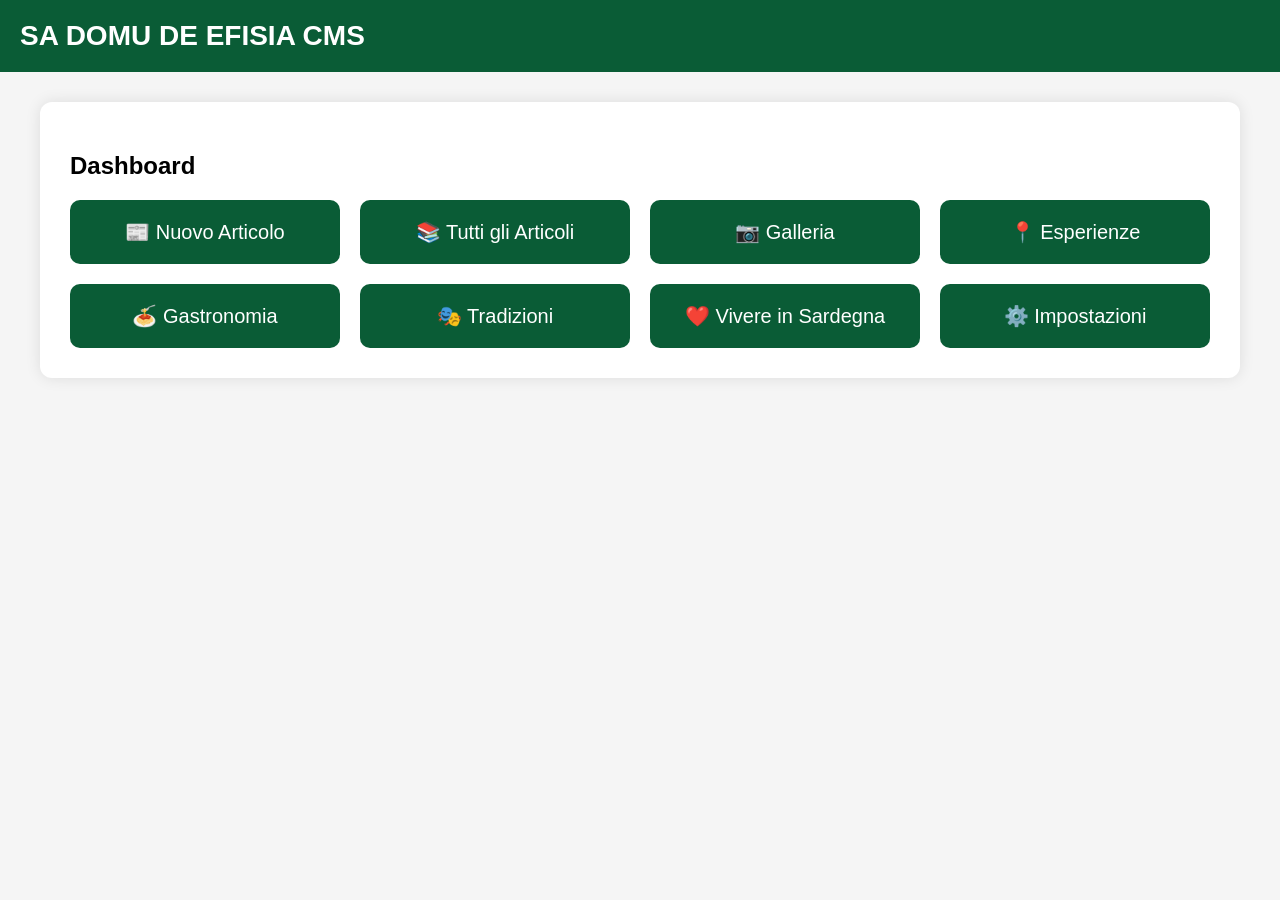
<file: admin/index.html>
<!DOCTYPE html>
<html lang="it">
<head>
<meta charset="UTF-8">
<meta name="viewport" content="width=device-width, initial-scale=1">
<title>Sa Domu De Efisia CMS</title>

<style>

body{
margin:0;
font-family:Arial,Helvetica,sans-serif;
background:#f5f5f5;
}

header{

background:#0a5c36;
color:white;
padding:20px;
font-size:28px;
font-weight:bold;

}

.container{

max-width:1200px;
margin:auto;
padding:30px;

}

.card{

background:white;
border-radius:12px;
padding:30px;
box-shadow:0 0 15px rgba(0,0,0,.1);

}

.grid{

display:grid;
grid-template-columns:repeat(auto-fit,minmax(250px,1fr));
gap:20px;

}

.button{

display:block;
padding:20px;
background:#0a5c36;
color:white;
text-decoration:none;
border-radius:10px;
text-align:center;
font-size:20px;

}

.button:hover{

background:#0d7d49;

}

</style>

</head>

<body>

<header>

SA DOMU DE EFISIA CMS

</header>

<div class="container">

<div class="card">

<h2>Dashboard</h2>

<div class="grid">

<a class="button" href="#">📰 Nuovo Articolo</a>

<a class="button" href="#">📚 Tutti gli Articoli</a>

<a class="button" href="#">📷 Galleria</a>

<a class="button" href="#">📍 Esperienze</a>

<a class="button" href="#">🍝 Gastronomia</a>

<a class="button" href="#">🎭 Tradizioni</a>

<a class="button" href="#">❤️ Vivere in Sardegna</a>

<a class="button" href="#">⚙️ Impostazioni</a>

</div>

</div>

</div>

</body>

</html>
</file>
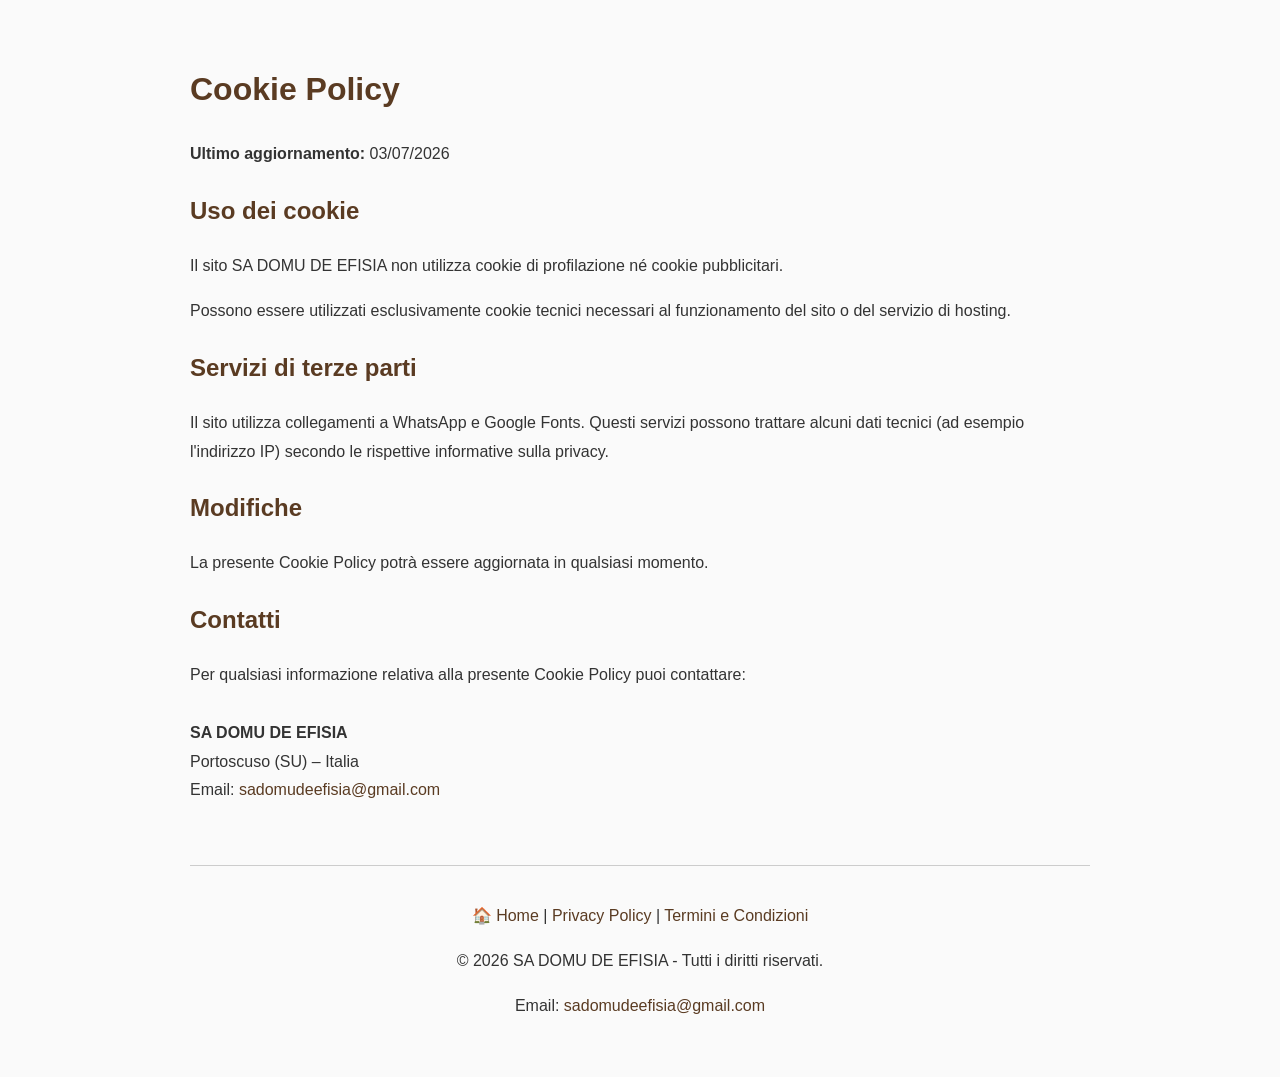
<file: cookie.html>
<!DOCTYPE html>
<html lang="it">
<head>
<meta charset="UTF-8">
<meta name="viewport" content="width=device-width, initial-scale=1.0">
<title>Cookie Policy - SA DOMU DE EFISIA</title>

<style>
body{
font-family:Arial,sans-serif;
max-width:900px;
margin:auto;
padding:40px;
line-height:1.8;
background:#fafafa;
color:#333;
}

h1,h2{
color:#5A3B22;
}

a{
color:#5A3B22;
text-decoration:none;
}

footer{
margin-top:60px;
padding-top:20px;
border-top:1px solid #ccc;
text-align:center;
}
</style>

</head>

<body>

<h1>Cookie Policy</h1>

<p><strong>Ultimo aggiornamento:</strong> 03/07/2026</p>

<h2>Uso dei cookie</h2>

<p>
Il sito SA DOMU DE EFISIA non utilizza cookie di profilazione né cookie pubblicitari.
</p>

<p>
Possono essere utilizzati esclusivamente cookie tecnici necessari al funzionamento del sito o del servizio di hosting.
</p>

<h2>Servizi di terze parti</h2>

<p>
Il sito utilizza collegamenti a WhatsApp e Google Fonts. Questi servizi possono trattare alcuni dati tecnici (ad esempio l'indirizzo IP) secondo le rispettive informative sulla privacy.
</p>

<h2>Modifiche</h2>

<p>
La presente Cookie Policy potrà essere aggiornata in qualsiasi momento.
</p>
<h2>Contatti</h2>

<p>
Per qualsiasi informazione relativa alla presente Cookie Policy puoi contattare:

<br><br>

<strong>SA DOMU DE EFISIA</strong><br>
Portoscuso (SU) – Italia<br>

Email:
<a href="mailto:sadomudeefisia@gmail.com">
sadomudeefisia@gmail.com
</a>
</p>
<footer>

<p>
<a href="index.html">🏠 Home</a> |
<a href="privacy.html">Privacy Policy</a> |
<a href="termini.html">Termini e Condizioni</a>
</p>

<p>
© 2026 SA DOMU DE EFISIA - Tutti i diritti riservati.
</p>

<p>
Email:
<a href="mailto:sadomudeefisia@gmail.com">
sadomudeefisia@gmail.com
</a>
</p>

</footer>

</body>
</html>
</file>
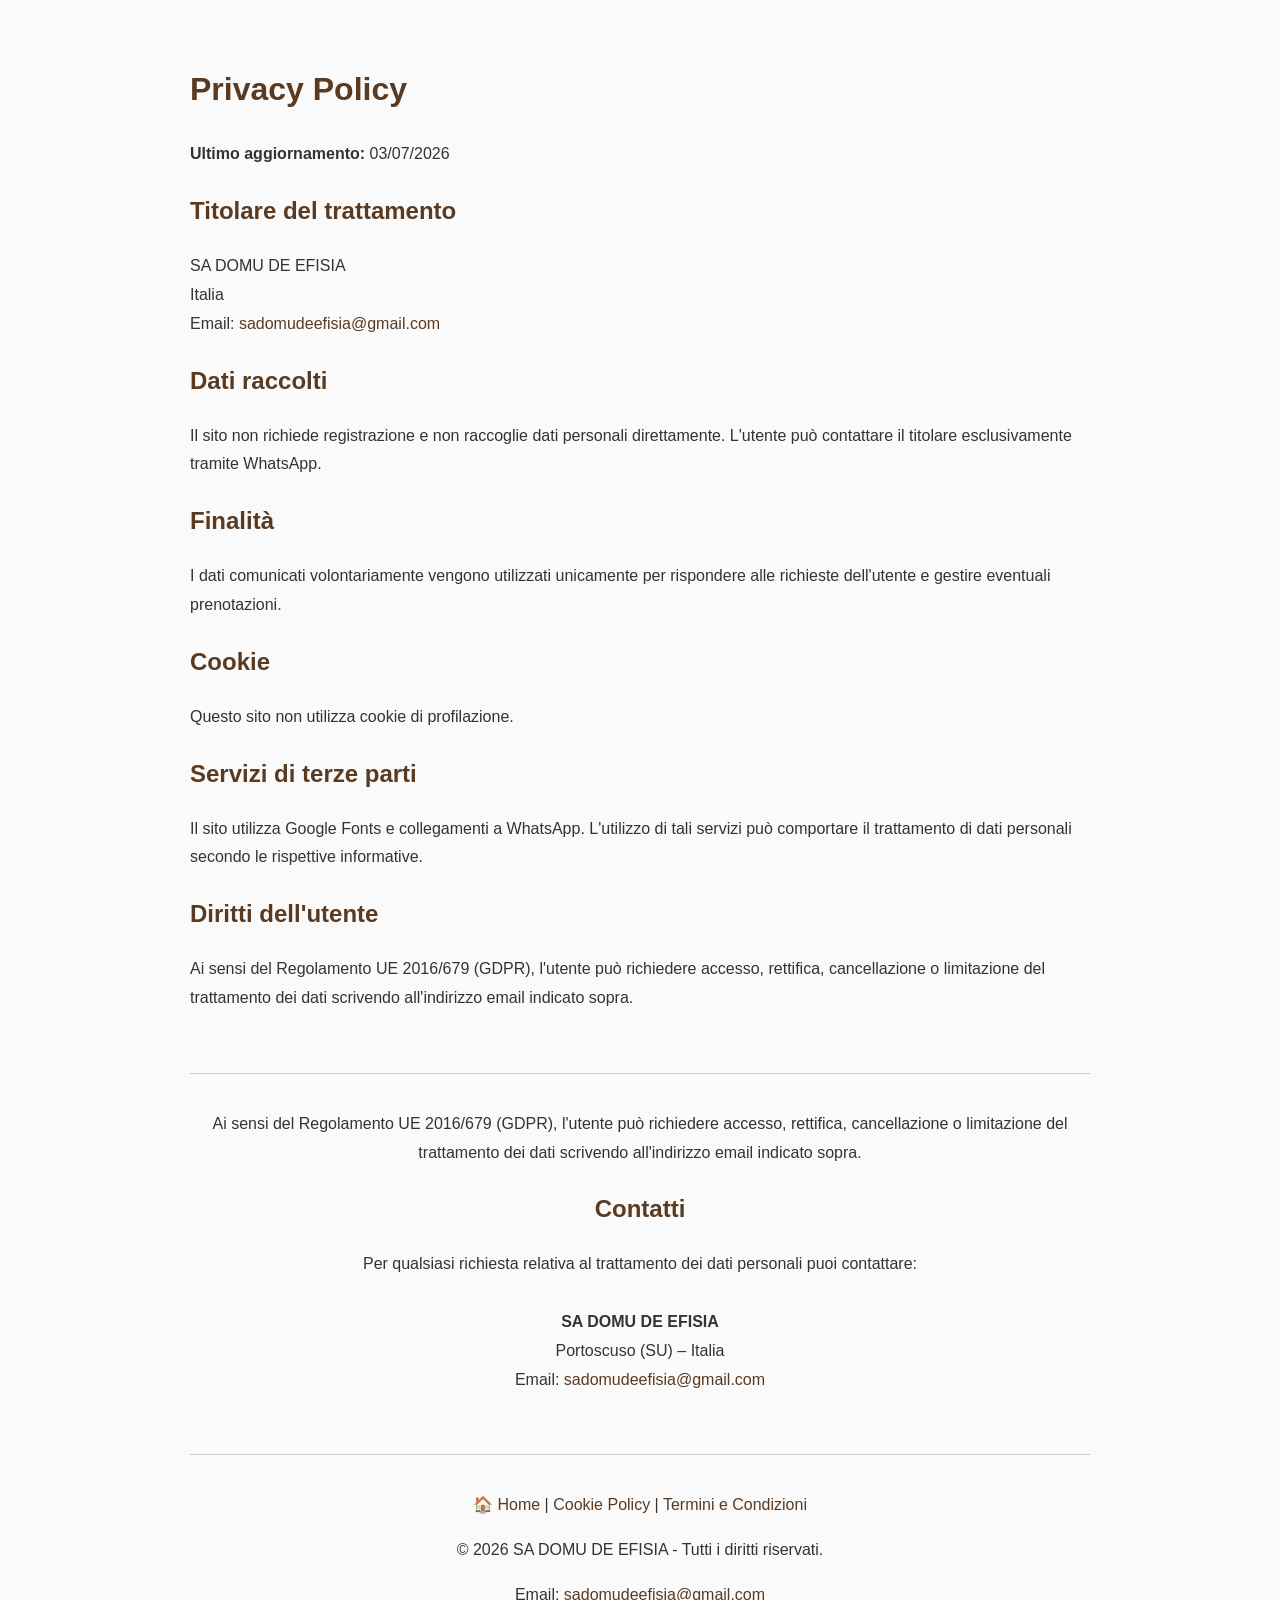
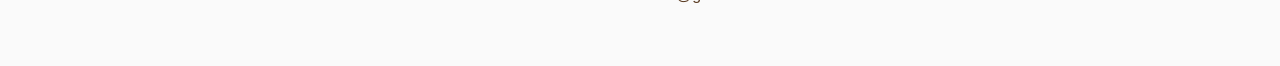
<file: privacy.html>
<!DOCTYPE html>
<html lang="it">
<head>
<meta charset="UTF-8">
<meta name="viewport" content="width=device-width, initial-scale=1.0">
<title>Privacy Policy - SA DOMU DE EFISIA</title>

<style>
body{
font-family:Arial,sans-serif;
max-width:900px;
margin:auto;
padding:40px;
line-height:1.8;
background:#fafafa;
color:#333;
}

h1,h2{
color:#5A3B22;
}

a{
color:#5A3B22;
text-decoration:none;
}

footer{
margin-top:60px;
padding-top:20px;
border-top:1px solid #ccc;
text-align:center;
}
</style>

</head>

<body>

<h1>Privacy Policy</h1>

<p><strong>Ultimo aggiornamento:</strong> 03/07/2026</p>

<h2>Titolare del trattamento</h2>

<p>
SA DOMU DE EFISIA<br>
Italia<br>
Email:
<a href="mailto:sadomudeefisia@gmail.com">
sadomudeefisia@gmail.com
</a>
</p>

<h2>Dati raccolti</h2>

<p>
Il sito non richiede registrazione e non raccoglie dati personali direttamente.
L'utente può contattare il titolare esclusivamente tramite WhatsApp.
</p>

<h2>Finalità</h2>

<p>
I dati comunicati volontariamente vengono utilizzati unicamente per rispondere alle richieste dell'utente e gestire eventuali prenotazioni.
</p>

<h2>Cookie</h2>

<p>
Questo sito non utilizza cookie di profilazione.
</p>

<h2>Servizi di terze parti</h2>

<p>
Il sito utilizza Google Fonts e collegamenti a WhatsApp.
L'utilizzo di tali servizi può comportare il trattamento di dati personali secondo le rispettive informative.
</p>

<h2>Diritti dell'utente</h2>

<p>
Ai sensi del Regolamento UE 2016/679 (GDPR), l'utente può richiedere accesso, rettifica, cancellazione o limitazione del trattamento dei dati scrivendo all'indirizzo email indicato sopra.
</p>

<footer>

<p>
Ai sensi del Regolamento UE 2016/679 (GDPR), l'utente può richiedere accesso, rettifica, cancellazione o limitazione del trattamento dei dati scrivendo all'indirizzo email indicato sopra.
</p>

<h2>Contatti</h2>

<p>
Per qualsiasi richiesta relativa al trattamento dei dati personali puoi contattare:

<br><br>

<strong>SA DOMU DE EFISIA</strong><br>
Portoscuso (SU) – Italia<br>

Email:
<a href="mailto:sadomudeefisia@gmail.com">
sadomudeefisia@gmail.com
</a>
</p>

<footer>

<p>
<a href="index.html">🏠 Home</a> |
<a href="cookie.html">Cookie Policy</a> |
<a href="termini.html">Termini e Condizioni</a>
</p>

<p>
© 2026 SA DOMU DE EFISIA - Tutti i diritti riservati.
</p>

<p>
Email:
<a href="mailto:sadomudeefisia@gmail.com">
sadomudeefisia@gmail.com
</a>
</p>

</footer>

</body>
</html>
</file>
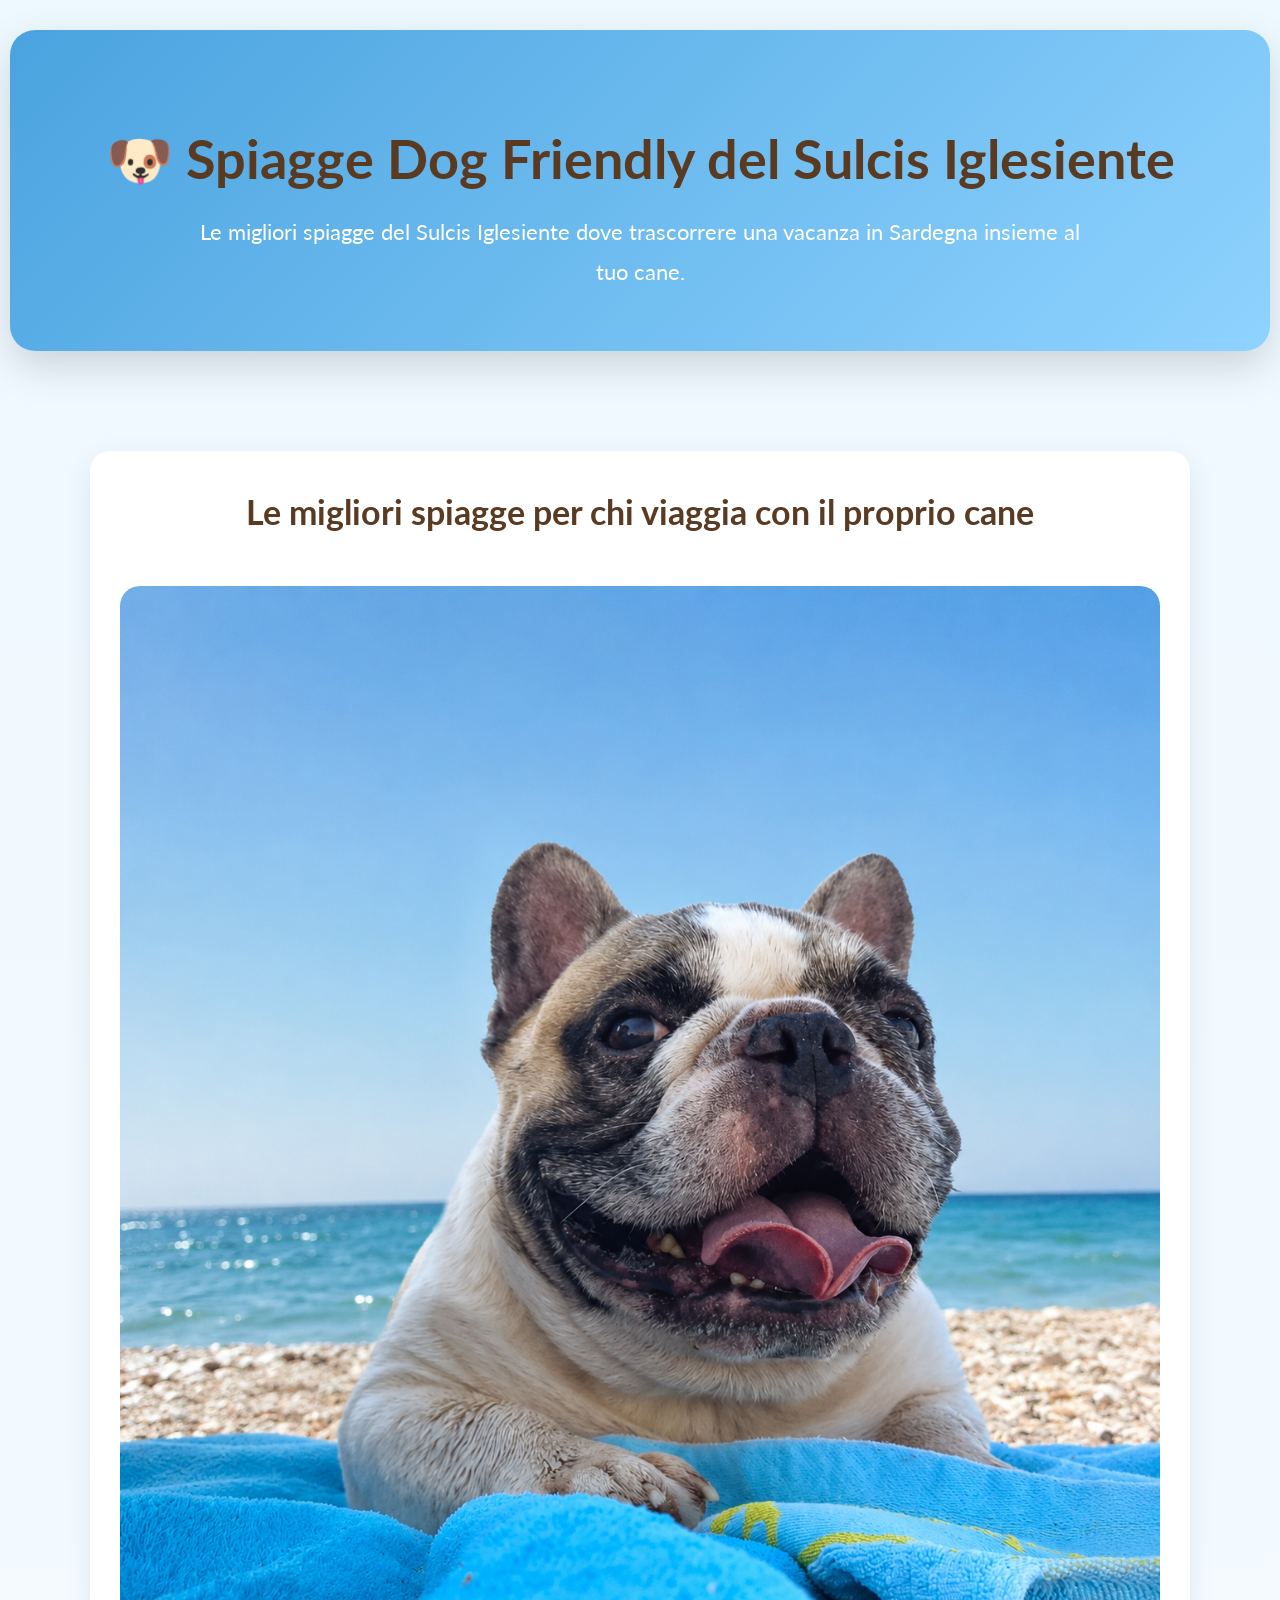
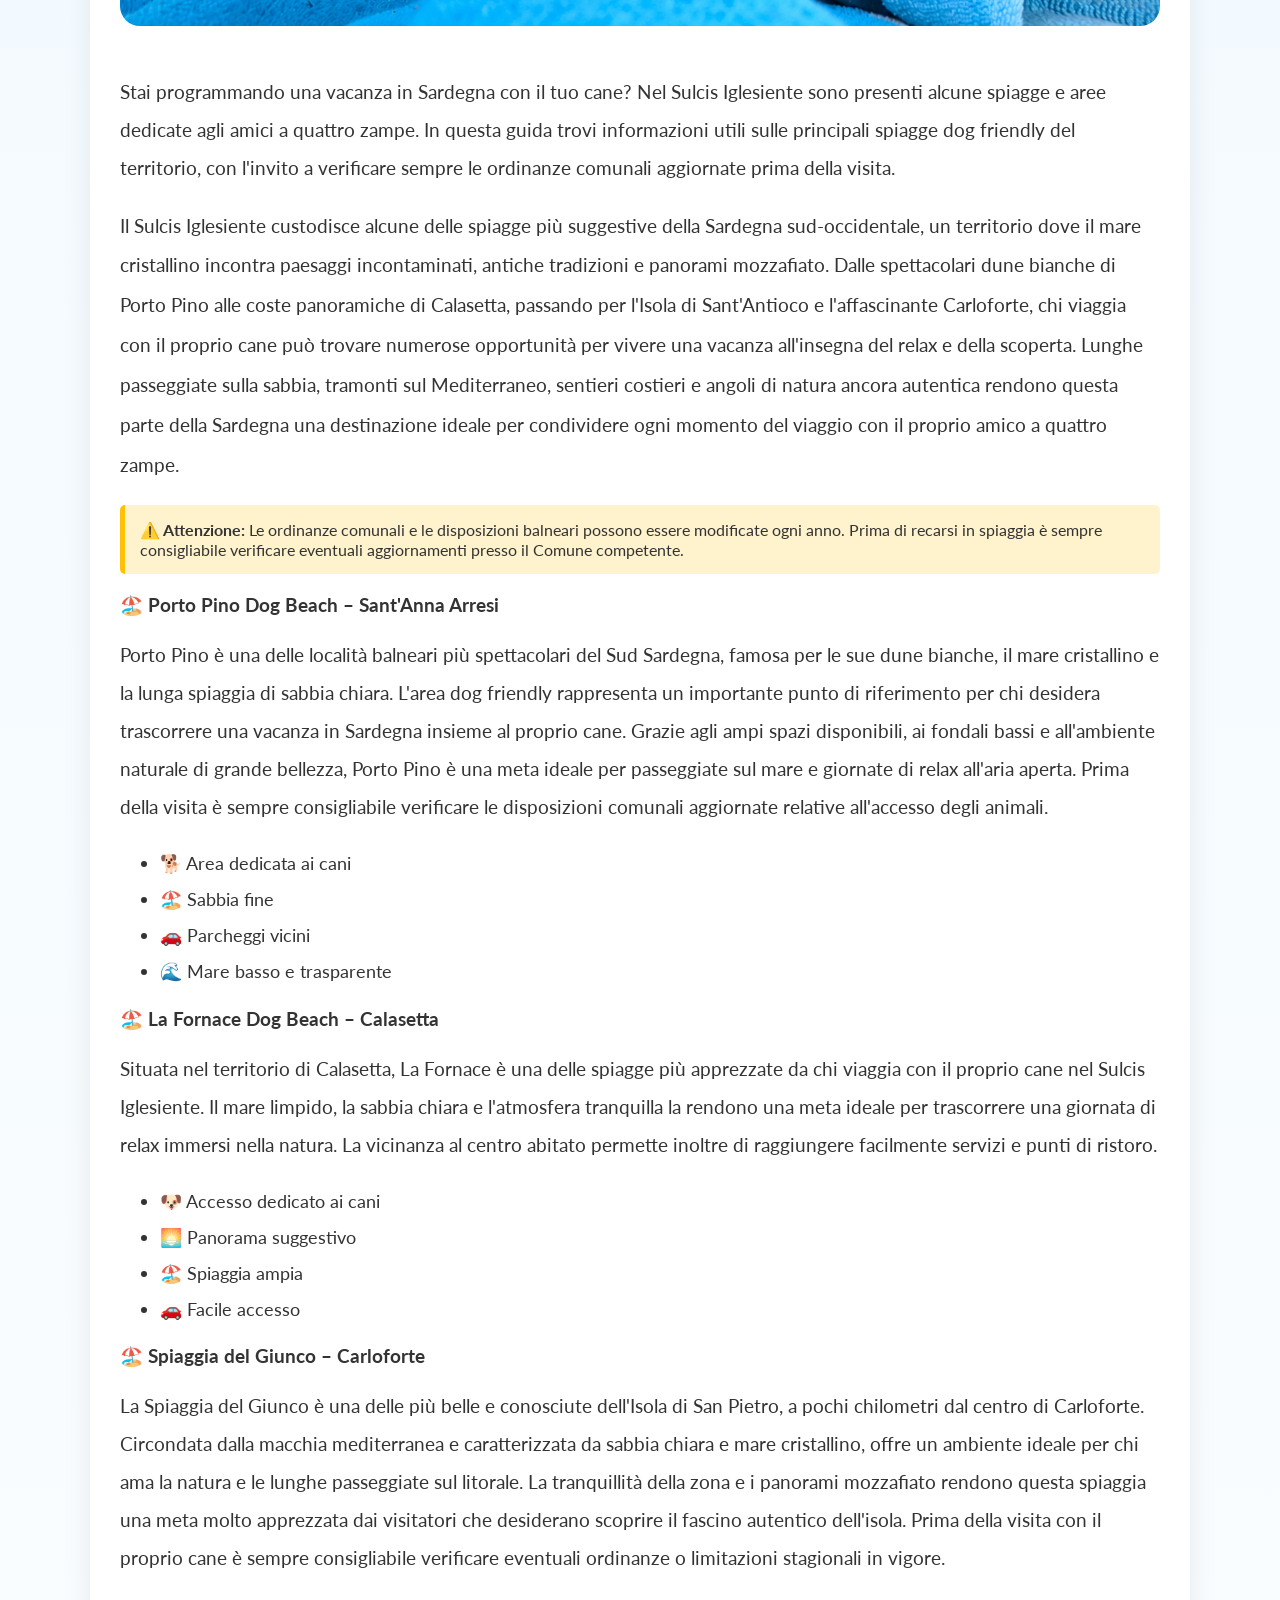
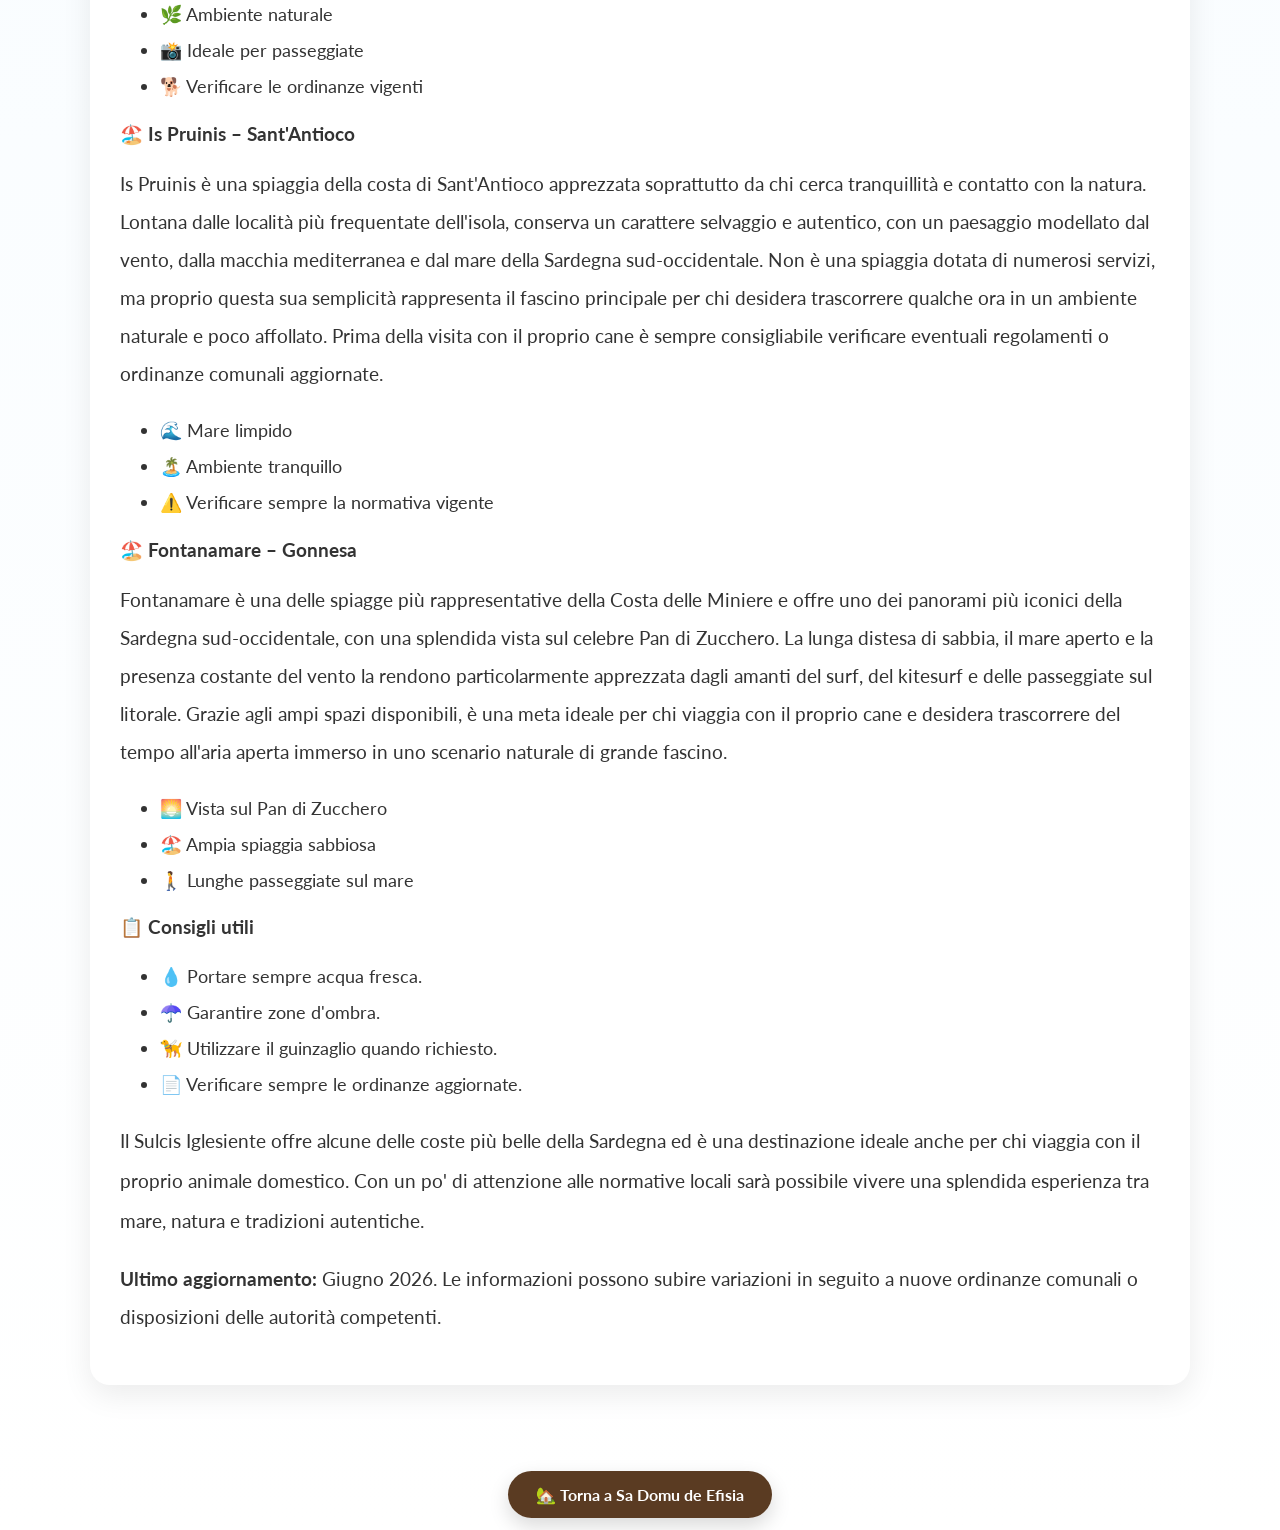
<file: spiagge-cani.html>
<!DOCTYPE html>
<html lang="it">
<head>

<meta charset="UTF-8">
<meta name="viewport" content="width=device-width, initial-scale=1.0">

<title>Spiagge Dog Friendly del Sulcis Iglesiente | Vacanze in Sardegna con il cane</title>
<meta name="description" content="Guida alle spiagge dog friendly del Sulcis Iglesiente: Porto Pino, Calasetta, Carloforte, Sant'Antioco e Gonnesa. Informazioni utili per chi viaggia in Sardegna con il proprio cane.">

<link href="https://fonts.googleapis.com/css2?family=Lato:wght@300;400;700&display=swap" rel="stylesheet">

<style>

body{
margin:0;
font-family:'Lato',sans-serif;
background:linear-gradient(to bottom,#eef8ff,#ffffff);
color:#333;
}

.container{
max-width:1100px;
margin:auto;
padding:40px 20px;
}

.hero{
background:white;
padding:30px;
border-radius:20px;
box-shadow:0 10px 30px rgba(0,0,0,0.08);
}

.hero img{
width:100%;
border-radius:20px;
margin:25px 0;
}

h1{
text-align:center;
font-size:48px;
color:#5A3B22;
}

h2{
color:#5A3B22;
margin-top:40px;
}

p{
line-height:2;
font-size:19px;
}

ul{
line-height:2;
font-size:18px;
}

.alert{
background:#fff3cd;
padding:20px;
border-left:6px solid #ffc107;
border-radius:10px;
margin:30px 0;
}

.card{
background:white;
padding:25px;
margin:30px 0;
border-radius:18px;
box-shadow:0 8px 20px rgba(0,0,0,0.08);
}

.footer{
text-align:center;
margin-top:50px;
color:#666;
}

</style>

</head>
<body>

<div style="
background:linear-gradient(135deg,#4aa3df,#8fd3ff);
padding:60px 30px;
border-radius:25px;
text-align:center;
color:white;
box-shadow:0 15px 40px rgba(0,0,0,0.15);
margin:30px auto;
max-width:1200px;
">

<h1 style="font-size:54px;margin-bottom:20px;">
🐶 Spiagge Dog Friendly del Sulcis Iglesiente
</h1>

<p style="
max-width:900px;
margin:auto;
font-size:22px;
line-height:1.8;
">
Le migliori spiagge del Sulcis Iglesiente dove trascorrere una vacanza in Sardegna insieme al tuo cane.
</p>

</div>

<section id="spiagge-cani" style="max-width:1200px;margin:40px auto;padding:20px;">

<div class="container">

<div class="hero">

<h2 style="
text-align:center;
font-size:34px;
color:#5A3B22;
margin-top:10px;
">
Le migliori spiagge per chi viaggia con il proprio cane
</h2>


<img src="images/cane-spiaggia-sardegna.jpg"
alt="Cane in spiaggia nel Sulcis Iglesiente">

<p>
Stai programmando una vacanza in Sardegna con il tuo cane? Nel Sulcis Iglesiente sono presenti alcune spiagge e aree dedicate agli amici a quattro zampe. In questa guida trovi informazioni utili sulle principali spiagge dog friendly del territorio, con l'invito a verificare sempre le ordinanze comunali aggiornate prima della visita.
</p>
<p style="line-height:2.1;font-size:19px;">
Il Sulcis Iglesiente custodisce alcune delle spiagge più suggestive della Sardegna sud-occidentale, un territorio dove il mare cristallino incontra paesaggi incontaminati, antiche tradizioni e panorami mozzafiato. Dalle spettacolari dune bianche di Porto Pino alle coste panoramiche di Calasetta, passando per l'Isola di Sant'Antioco e l'affascinante Carloforte, chi viaggia con il proprio cane può trovare numerose opportunità per vivere una vacanza all'insegna del relax e della scoperta. Lunghe passeggiate sulla sabbia, tramonti sul Mediterraneo, sentieri costieri e angoli di natura ancora autentica rendono questa parte della Sardegna una destinazione ideale per condividere ogni momento del viaggio con il proprio amico a quattro zampe.
</p>

<div style="background:#fff3cd;padding:15px;border-left:5px solid #ffc107;border-radius:5px;margin:20px 0;">
<strong>⚠️ Attenzione:</strong>
Le ordinanze comunali e le disposizioni balneari possono essere modificate ogni anno. Prima di recarsi in spiaggia è sempre consigliabile verificare eventuali aggiornamenti presso il Comune competente.
</div>

<h3>🏖️ Porto Pino Dog Beach – Sant'Anna Arresi</h3>

<p>
Porto Pino è una delle località balneari più spettacolari del Sud Sardegna, famosa per le sue dune bianche, il mare cristallino e la lunga spiaggia di sabbia chiara. L'area dog friendly rappresenta un importante punto di riferimento per chi desidera trascorrere una vacanza in Sardegna insieme al proprio cane. Grazie agli ampi spazi disponibili, ai fondali bassi e all'ambiente naturale di grande bellezza, Porto Pino è una meta ideale per passeggiate sul mare e giornate di relax all'aria aperta. Prima della visita è sempre consigliabile verificare le disposizioni comunali aggiornate relative all'accesso degli animali.
</p>

<ul>
<li>🐕 Area dedicata ai cani</li>
<li>🏖️ Sabbia fine</li>
<li>🚗 Parcheggi vicini</li>
<li>🌊 Mare basso e trasparente</li>
</ul>

<h3>🏖️ La Fornace Dog Beach – Calasetta</h3>

<p>
Situata nel territorio di Calasetta, La Fornace è una delle spiagge più apprezzate da chi viaggia con il proprio cane nel Sulcis Iglesiente. Il mare limpido, la sabbia chiara e l'atmosfera tranquilla la rendono una meta ideale per trascorrere una giornata di relax immersi nella natura. La vicinanza al centro abitato permette inoltre di raggiungere facilmente servizi e punti di ristoro.

</p>

<ul>
<li>🐶 Accesso dedicato ai cani</li>
<li>🌅 Panorama suggestivo</li>
<li>🏖️ Spiaggia ampia</li>
<li>🚗 Facile accesso</li>
</ul>

<h3>🏖️ Spiaggia del Giunco – Carloforte</h3>

<p>
La Spiaggia del Giunco è una delle più belle e conosciute dell'Isola di San Pietro, a pochi chilometri dal centro di Carloforte. Circondata dalla macchia mediterranea e caratterizzata da sabbia chiara e mare cristallino, offre un ambiente ideale per chi ama la natura e le lunghe passeggiate sul litorale. La tranquillità della zona e i panorami mozzafiato rendono questa spiaggia una meta molto apprezzata dai visitatori che desiderano scoprire il fascino autentico dell'isola. Prima della visita con il proprio cane è sempre consigliabile verificare eventuali ordinanze o limitazioni stagionali in vigore.
</p>

<ul>
<li>🌿 Ambiente naturale</li>
<li>📸 Ideale per passeggiate</li>
<li>🐕 Verificare le ordinanze vigenti</li>
</ul>

<h3>🏖️ Is Pruinis – Sant'Antioco</h3>

<p>
Is Pruinis è una spiaggia della costa di Sant'Antioco apprezzata soprattutto da chi cerca tranquillità e contatto con la natura. Lontana dalle località più frequentate dell'isola, conserva un carattere selvaggio e autentico, con un paesaggio modellato dal vento, dalla macchia mediterranea e dal mare della Sardegna sud-occidentale. Non è una spiaggia dotata di numerosi servizi, ma proprio questa sua semplicità rappresenta il fascino principale per chi desidera trascorrere qualche ora in un ambiente naturale e poco affollato. Prima della visita con il proprio cane è sempre consigliabile verificare eventuali regolamenti o ordinanze comunali aggiornate.
</p>

<ul>
<li>🌊 Mare limpido</li>
<li>🏝️ Ambiente tranquillo</li> 
<li>⚠️ Verificare sempre la normativa vigente</li>
</ul>

<h3>🏖️ Fontanamare – Gonnesa</h3>

<p>
Fontanamare è una delle spiagge più rappresentative della Costa delle Miniere e offre uno dei panorami più iconici della Sardegna sud-occidentale, con una splendida vista sul celebre Pan di Zucchero. La lunga distesa di sabbia, il mare aperto e la presenza costante del vento la rendono particolarmente apprezzata dagli amanti del surf, del kitesurf e delle passeggiate sul litorale. Grazie agli ampi spazi disponibili, è una meta ideale per chi viaggia con il proprio cane e desidera trascorrere del tempo all'aria aperta immerso in uno scenario naturale di grande fascino.
</p>

<ul>
<li>🌅 Vista sul Pan di Zucchero</li>
<li>🏖️ Ampia spiaggia sabbiosa</li>
<li>🚶 Lunghe passeggiate sul mare</li>
</ul>

<h3>📋 Consigli utili</h3>

<ul>
<li>💧 Portare sempre acqua fresca.</li>
<li>☂️ Garantire zone d'ombra.</li>
<li>🦮 Utilizzare il guinzaglio quando richiesto.</li>
<li>📄 Verificare sempre le ordinanze aggiornate.</li>
</ul>
<p style="line-height:2.1;font-size:19px;">
Il Sulcis Iglesiente offre alcune delle coste più belle della Sardegna ed è una destinazione ideale anche per chi viaggia con il proprio animale domestico. Con un po' di attenzione alle normative locali sarà possibile vivere una splendida esperienza tra mare, natura e tradizioni autentiche.
</p>
<p>
<strong>Ultimo aggiornamento:</strong> Giugno 2026. Le informazioni possono subire variazioni in seguito a nuove ordinanze comunali o disposizioni delle autorità competenti.
</p>
</div>
</div>
</section>  

<div style="text-align:center;margin:25px 0;">
<a href="index.html" style="
background:#5A3B22;
color:white;
padding:14px 28px;
border-radius:40px;
text-decoration:none;
font-weight:bold;
box-shadow:0 8px 20px rgba(0,0,0,0.15);
">
🏡 Torna a Sa Domu de Efisia
</a>
</div>

</body>
</html>
</file>
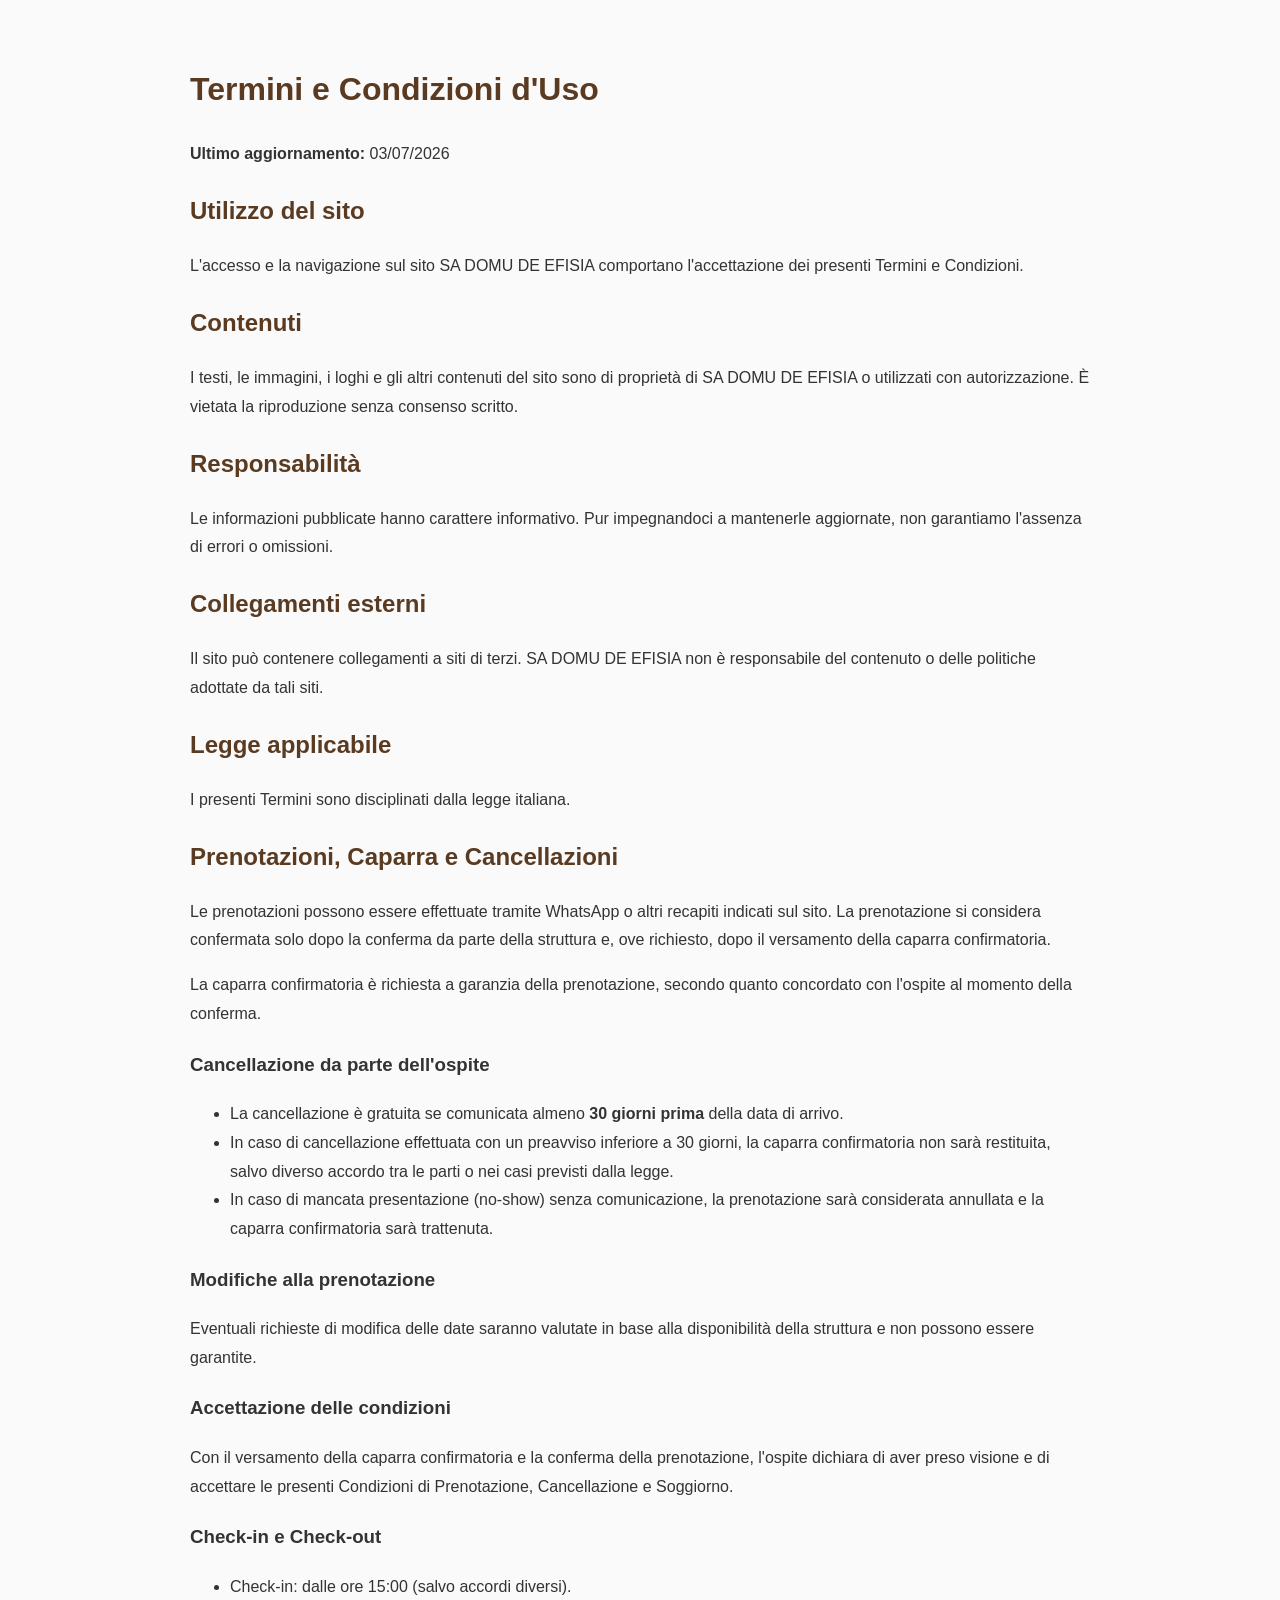
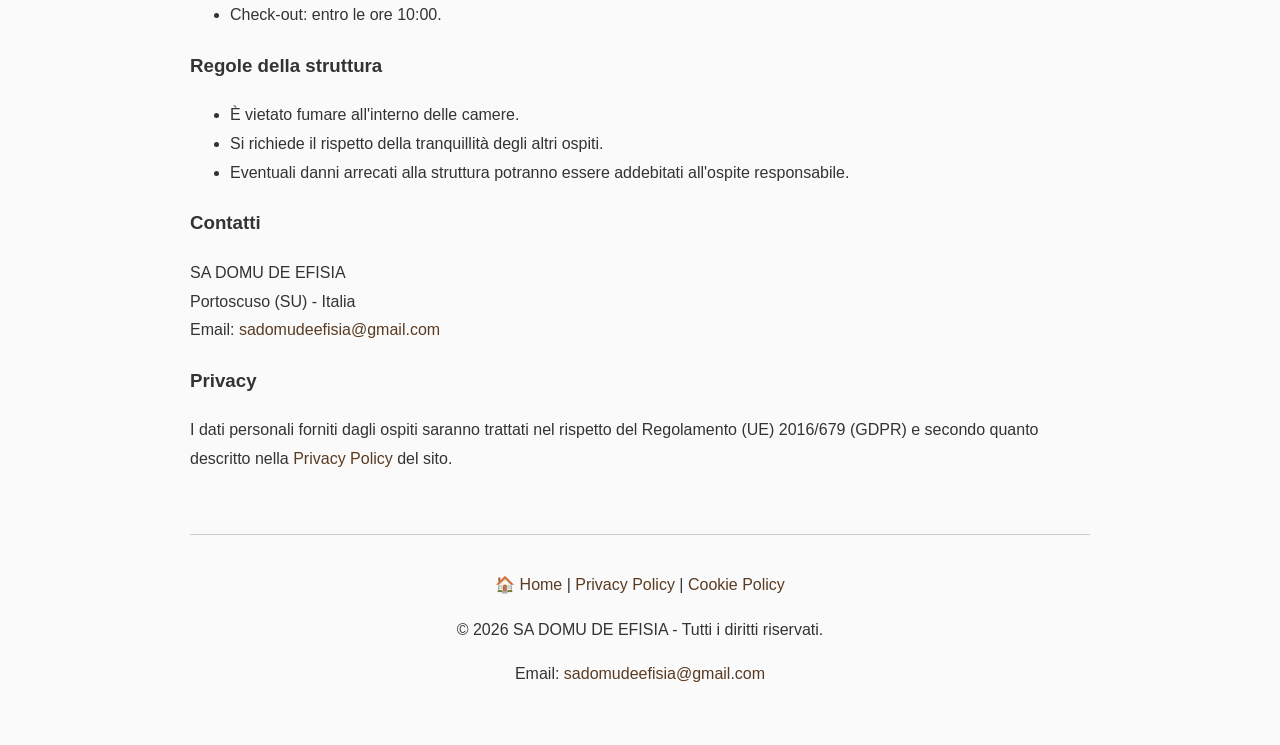
<file: termini.html>
<!DOCTYPE html>
<html lang="it">
<head>
<meta charset="UTF-8">
<meta name="viewport" content="width=device-width, initial-scale=1.0">
<title>Termini e Condizioni - SA DOMU DE EFISIA</title>

<style>
body{
font-family:Arial,sans-serif;
max-width:900px;
margin:auto;
padding:40px;
line-height:1.8;
background:#fafafa;
color:#333;
}
h1,h2{
color:#5A3B22;
}
a{
color:#5A3B22;
text-decoration:none;
}
footer{
margin-top:60px;
padding-top:20px;
border-top:1px solid #ccc;
text-align:center;
}
</style>
</head>

<body>

<h1>Termini e Condizioni d'Uso</h1>

<p><strong>Ultimo aggiornamento:</strong> 03/07/2026</p>

<h2>Utilizzo del sito</h2>

<p>
L'accesso e la navigazione sul sito SA DOMU DE EFISIA comportano l'accettazione dei presenti Termini e Condizioni.
</p>

<h2>Contenuti</h2>

<p>
I testi, le immagini, i loghi e gli altri contenuti del sito sono di proprietà di SA DOMU DE EFISIA o utilizzati con autorizzazione. È vietata la riproduzione senza consenso scritto.
</p>

<h2>Responsabilità</h2>

<p>
Le informazioni pubblicate hanno carattere informativo. Pur impegnandoci a mantenerle aggiornate, non garantiamo l'assenza di errori o omissioni.
</p>

<h2>Collegamenti esterni</h2>

<p>
Il sito può contenere collegamenti a siti di terzi. SA DOMU DE EFISIA non è responsabile del contenuto o delle politiche adottate da tali siti.
</p>

<h2>Legge applicabile</h2>

<p>
I presenti Termini sono disciplinati dalla legge italiana.
</p>

<h2>Prenotazioni, Caparra e Cancellazioni</h2>

<p>
Le prenotazioni possono essere effettuate tramite WhatsApp o altri recapiti indicati sul sito.
La prenotazione si considera confermata solo dopo la conferma da parte della struttura e, ove richiesto, dopo il versamento della caparra confirmatoria.
</p>

<p>
La caparra confirmatoria è richiesta a garanzia della prenotazione, secondo quanto concordato con l'ospite al momento della conferma.
</p>
<h3>Cancellazione da parte dell'ospite</h3>
<ul>
  <li>La cancellazione è gratuita se comunicata almeno <strong>30 giorni prima</strong> della data di arrivo.</li>
  <li>In caso di cancellazione effettuata con un preavviso inferiore a 30 giorni, la caparra confirmatoria non sarà restituita, salvo diverso accordo tra le parti o nei casi previsti dalla legge.</li>
  <li>In caso di mancata presentazione (no-show) senza comunicazione, la prenotazione sarà considerata annullata e la caparra confirmatoria sarà trattenuta.</li>
</ul>

<h3>Modifiche alla prenotazione</h3>

<p>
Eventuali richieste di modifica delle date saranno valutate in base alla disponibilità della struttura e non possono essere garantite.
</p>

<h3>Accettazione delle condizioni</h3>

<p>
Con il versamento della caparra confirmatoria e la conferma della prenotazione, l'ospite dichiara di aver preso visione e di accettare le presenti Condizioni di Prenotazione, Cancellazione e Soggiorno.
</p>

<h3>Check-in e Check-out</h3>

<ul>
  <li>Check-in: dalle ore 15:00 (salvo accordi diversi).</li>
  <li>Check-out: entro le ore 10:00.</li>
</ul>

<h3>Regole della struttura</h3>

<ul>
  <li>È vietato fumare all'interno delle camere.</li>
  <li>Si richiede il rispetto della tranquillità degli altri ospiti.</li>
  <li>Eventuali danni arrecati alla struttura potranno essere addebitati all'ospite responsabile.</li>
</ul>

<h3>Contatti</h3>

<p>
SA DOMU DE EFISIA<br>
Portoscuso (SU) - Italia<br>
Email:
<a href="mailto:sadomudeefisia@gmail.com">sadomudeefisia@gmail.com</a>
</p>
<h3>Privacy</h3>

<p>
I dati personali forniti dagli ospiti saranno trattati nel rispetto del Regolamento (UE) 2016/679 (GDPR) e secondo quanto descritto nella <a href="privacy.html">Privacy Policy</a> del sito.
</p>
<footer>

<p>
<a href="index.html">🏠 Home</a> |
<a href="privacy.html">Privacy Policy</a> |
<a href="cookie.html">Cookie Policy</a>
</p>

<p>
© 2026 SA DOMU DE EFISIA - Tutti i diritti riservati.
</p>

<p>
Email:
<a href="mailto:sadomudeefisia@gmail.com">sadomudeefisia@gmail.com</a>
</p>

</footer>
</file>
